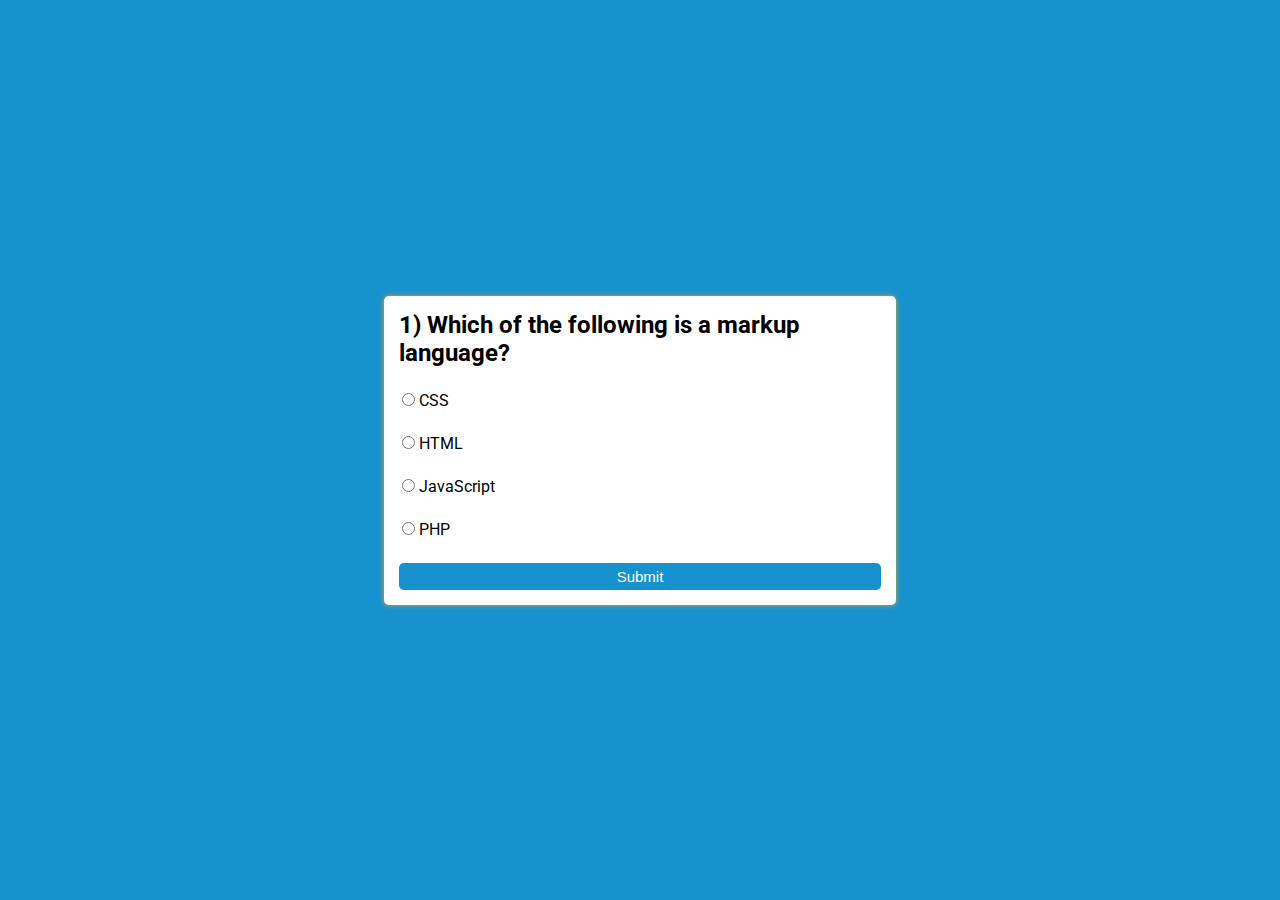
<file: index.html>
<!DOCTYPE html>
<html lang="en">
<head>
    <meta charset="UTF-8">
    <meta name="viewport" content="width=device-width, initial-scale=1.0">
    <title>Document</title>
    <link rel="stylesheet" href="css/style.css">
    <link rel="preconnect" href="https://fonts.googleapis.com">
<link rel="preconnect" href="https://fonts.gstatic.com" crossorigin>
<link href="https://fonts.googleapis.com/css2?family=Gemunu+Libre&family=Outfit:wght@100;200;300;400;500;600;700;800;900&family=Roboto&display=swap" rel="stylesheet">
</head>
<body>

<div class="main">
    <div id="box">
        <h2 id="quesBox">1. This is first question?</h2>
        <div class="row">
            <input class="options" id="option1" type="radio" name="option" value="a">
            <label for="option1"></label>
        </div>

        <div class="row">
            <input class="options" id="option2" type="radio" name="option" value="b" >
            <label for="option2"></label>
        </div>

        <div class="row">
            <input class="options" id="option3" type="radio" name="option" value="c">
            <label for="option3"></label></label>
        </div>

        <div class="row">
            <input class="options" id="option4" type="radio" name="option"  value="d">
            <label for="option4"></label>
        </div>

        <button onclick="submitQuiz()" class="btn">Submit</button>
    </div>
</div>


    <script src="js/script.js"></script>
    
</body>
</html>
</file>
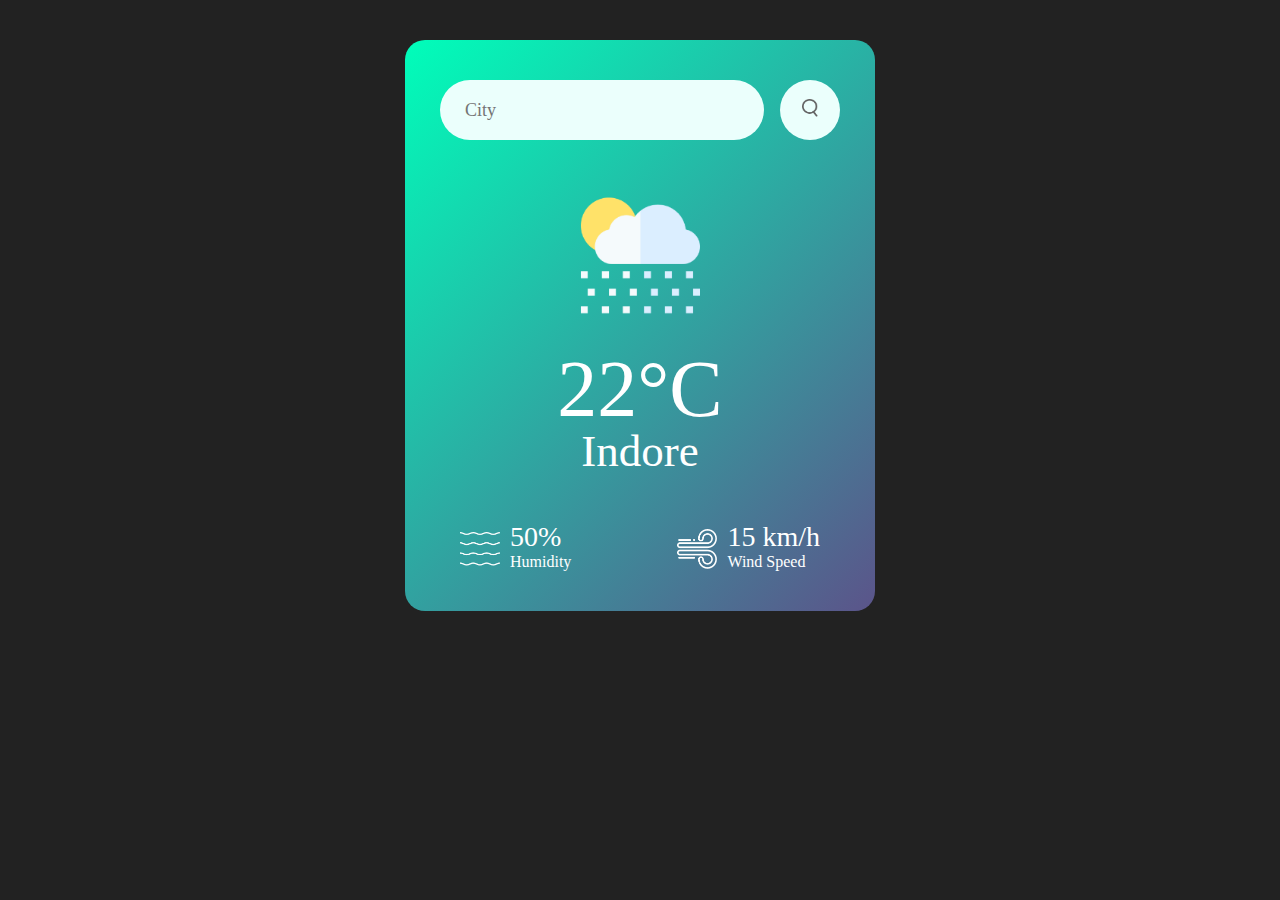
<file: Weather/index.html>
<!DOCTYPE html>
<html lang="en">
  <head>
    <meta charset="UTF-8" />
    <meta name="viewport" content="width=device-width, initial-scale=1.0" />
    <title>Weather App</title>
    <link rel="stylesheet" href="style.css" />
  </head>
  <body>
    <div class="card">
      <div class="search">
        <input type="text" placeholder="City" spellcheck="false" />
        <button><img src="images/search.png" alt="" /></button>
      </div>
      <div class="weather">
        <img src="images/rain.png" class="weather-icon" alt="" />
        <h1 class="temp">22°C</h1>
        <h2 class="city">Indore</h2>
        <div class="details">
          <div class="col">
            <img src="images/humidity.png" />
            <div>
              <p class="humidity">50%</p>
              <p>Humidity</p>
            </div>
          </div>

          <div class="col">
            <img src="images/wind.png" />
            <div>
              <p class="wind">15 km/h</p>
              <p>Wind Speed</p>
            </div>
          </div>
        </div>
      </div>
    </div>

    <script>
      const apiKey = "3d0aa57d76a494a859946faf38df514c";
      const apiURL =
        "https://api.openweathermap.org/data/2.5/weather?units=metric&q=";

      const searchBox = document.querySelector(".search input");
      const searchBtn = document.querySelector(".search button");
      const weatherIcon = document.querySelector(".weather-icon");

      async function checkWeather(city) {
        const response = await fetch(apiURL + city + `&appid=${apiKey}`);
        var data = await response.json();
        console.log(data);

        document.querySelector(".city").innerHTML = data.name;
        document.querySelector(".temp").innerHTML =
          Math.round(data.main.temp) + "°C";
        document.querySelector(".humidity").innerHTML =
          data.main.humidity + "%";
        document.querySelector(".wind").innerHTML = data.wind.speed + " km/h";

        if (data.weather[0].main == "Clouds") {
          weatherIcon.src = "images/clouds.png";
        } else if (data.weather[0].main == "Rain") {
          weatherIcon.src = "images/rain.png";
        } else if (data.weather[0].main == "Clear") {
          weatherIcon.src = "images/clear.png";
        } else if (data.weather[0].main == "Drizzle") {
          weatherIcon.src = "images/drizzle.png";
        } else if (data.weather[0].main == "Mist") {
          weatherIcon.src = "images/mist.png";
        } else if (data.weather[0].main == "Snow") {
          weatherIcon.src = "images/snow.png";
        }
      }

      searchBtn.addEventListener("click", () => {
        checkWeather(searchBox.value);
      });
    </script>
  </body>
</html>
</file>
<file: css/style.css>
@import url('https://fonts.googleapis.com/css2?family=Gemunu+Libre&family=Outfit:wght@100;200;300;400;500;600;700;800;900&family=Roboto&display=swap');

*{
    margin: 0;;
    padding: 0;
    box-sizing: border-box;
}

body{
    background-color: rgb(24, 146, 207);
    font-family: 'Roboto', sans-serif;
}

.main{
    width: 100%;
    height: 100vh;
    display: flex;
    justify-content: center;
    align-items: center;
    flex-direction: column;

}

#box{
    width: 40%;

    box-shadow: 0px 0px 5px goldenrod;
    background-color: #fff;
    border-radius: 5px;
    padding: 15px;
}

.row{
    width: 100%;
    margin: 1.5rem;
    margin-left: 3px;
}

.btn{
    color: white;
    background-color: rgb(24, 146, 207);
    padding: 5px;
    width: 100%;
    font-size: 15px;
    font-weight: 400;
    border: none;
    border-radius: 5px;
}
</file>
<file: Weather/style.css>
* {
  margin: 0;
  padding: 0;
  font-family: "Poppins", "sans-serif";
  box-sizing: border-box;
}

body {
  background-color: #222;
  
}

.card {
  max-width: 470px;
  width: 90%;
  background: linear-gradient(135deg, #00feba, #5b548a);
  color: #fff;
  margin: 100px auto 0;
  border-radius: 20px;
  padding: 40px 35px;
  text-align: center;
  margin-top: 40px;
}

.search {
  width: 100%;
  display: flex;
  align-items: center;
  justify-content: space-between;
}

.search input {
  border: 0;
  outline: 0;
  background: #ebfffc;
  color: #555;
  padding: 10px 25px;
  height: 60px;
  border-radius: 30px;
  flex: 1;
  margin-right: 16px;
  font-size: 18px;
}

.search button {
  border: 0;
  outline: 0;
  background: #ebfffc;
  border-radius: 50%;
  width: 60px;
  height: 60px;
  cursor: pointer;
}

.search button img {
  width: 16px;
}

.weather-icon {
  width: 170px;
  margin-top: 30px;
}

.weather h1 {
  font-size: 80px;

  font-weight: 500;
}

.weather h2 {
  font-size: 45px;
  font-weight: 400;
  margin-top: -10px;
}

.details{
    display: flex;
    align-items: center;
    justify-content: space-between;
    padding: 0 20px;
    margin-top: 50px;
}

.col{
    display: flex;
    align-items: center;
    text-align: left;

}

.col img{
    width: 40px;
    margin-right: 10px;
}

.humidity, .wind{
    font-size: 28px;
    margin-top: -6px;
}
</file>
